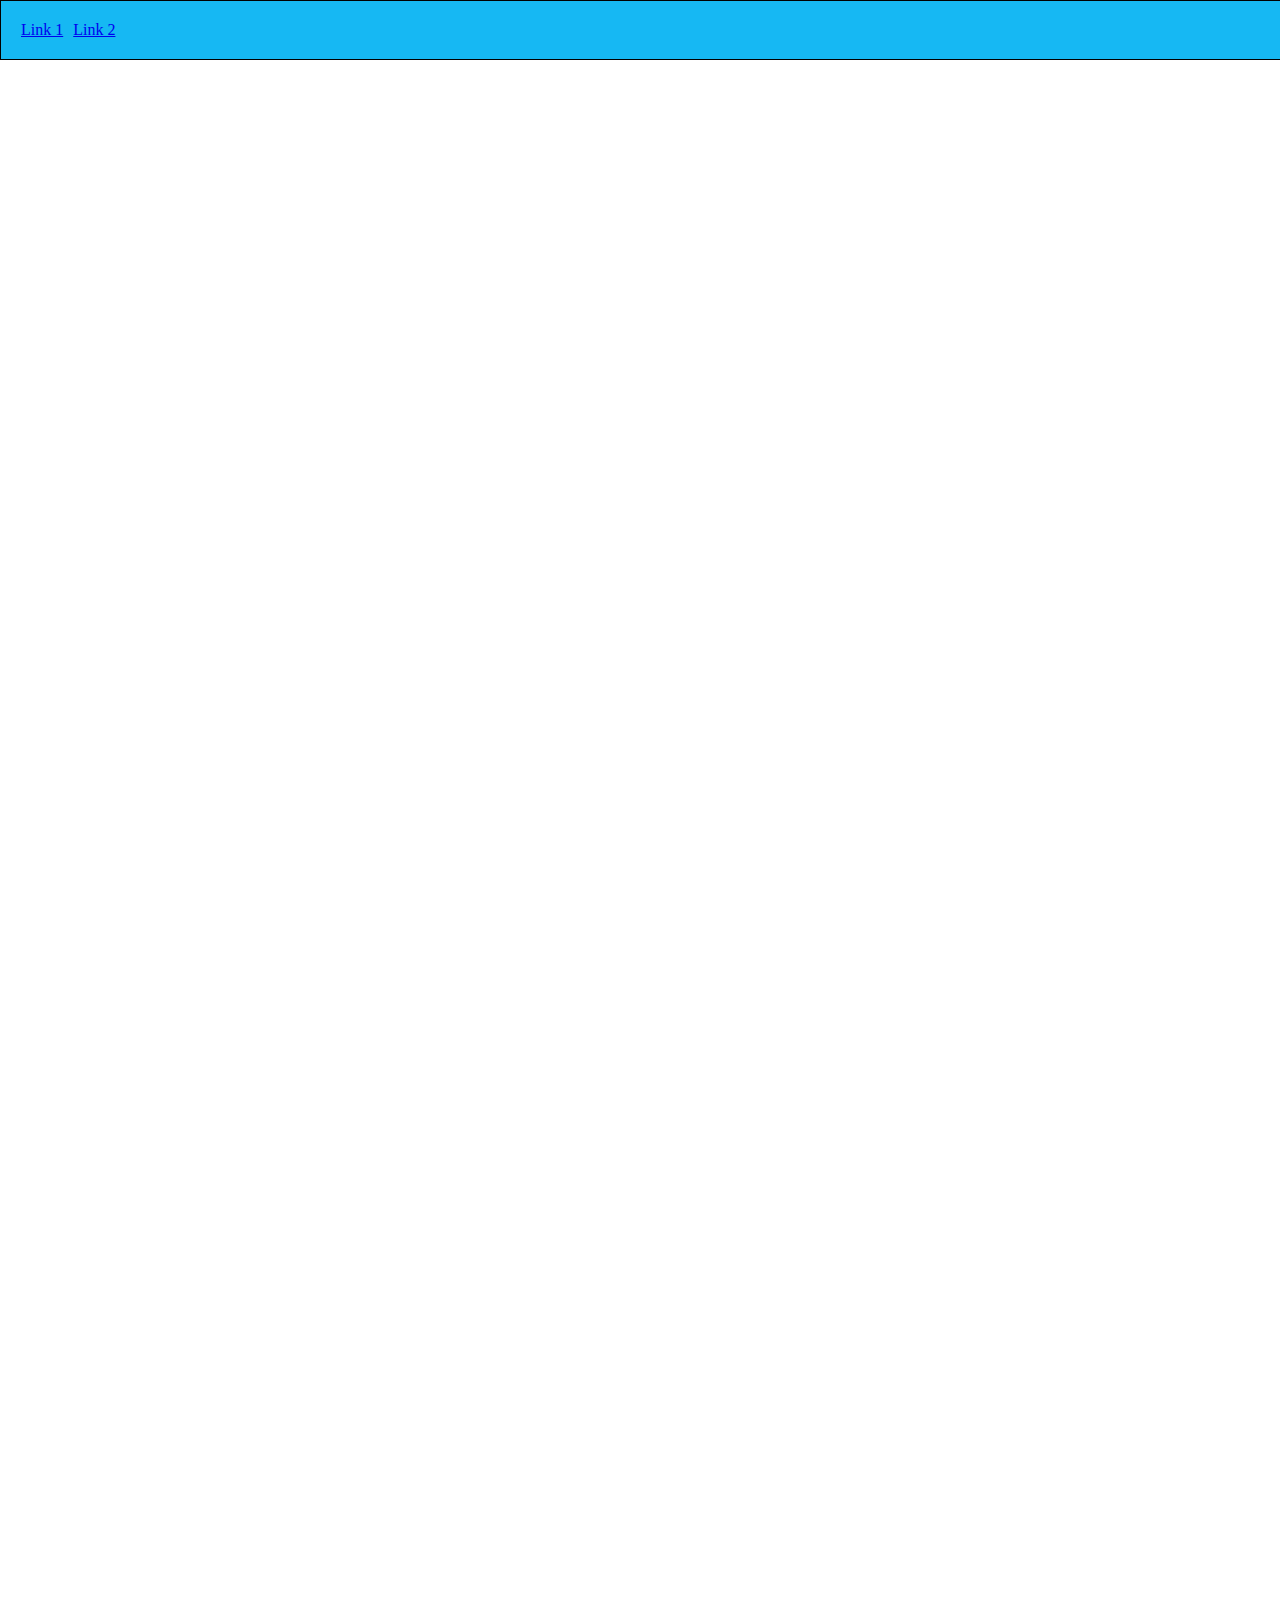
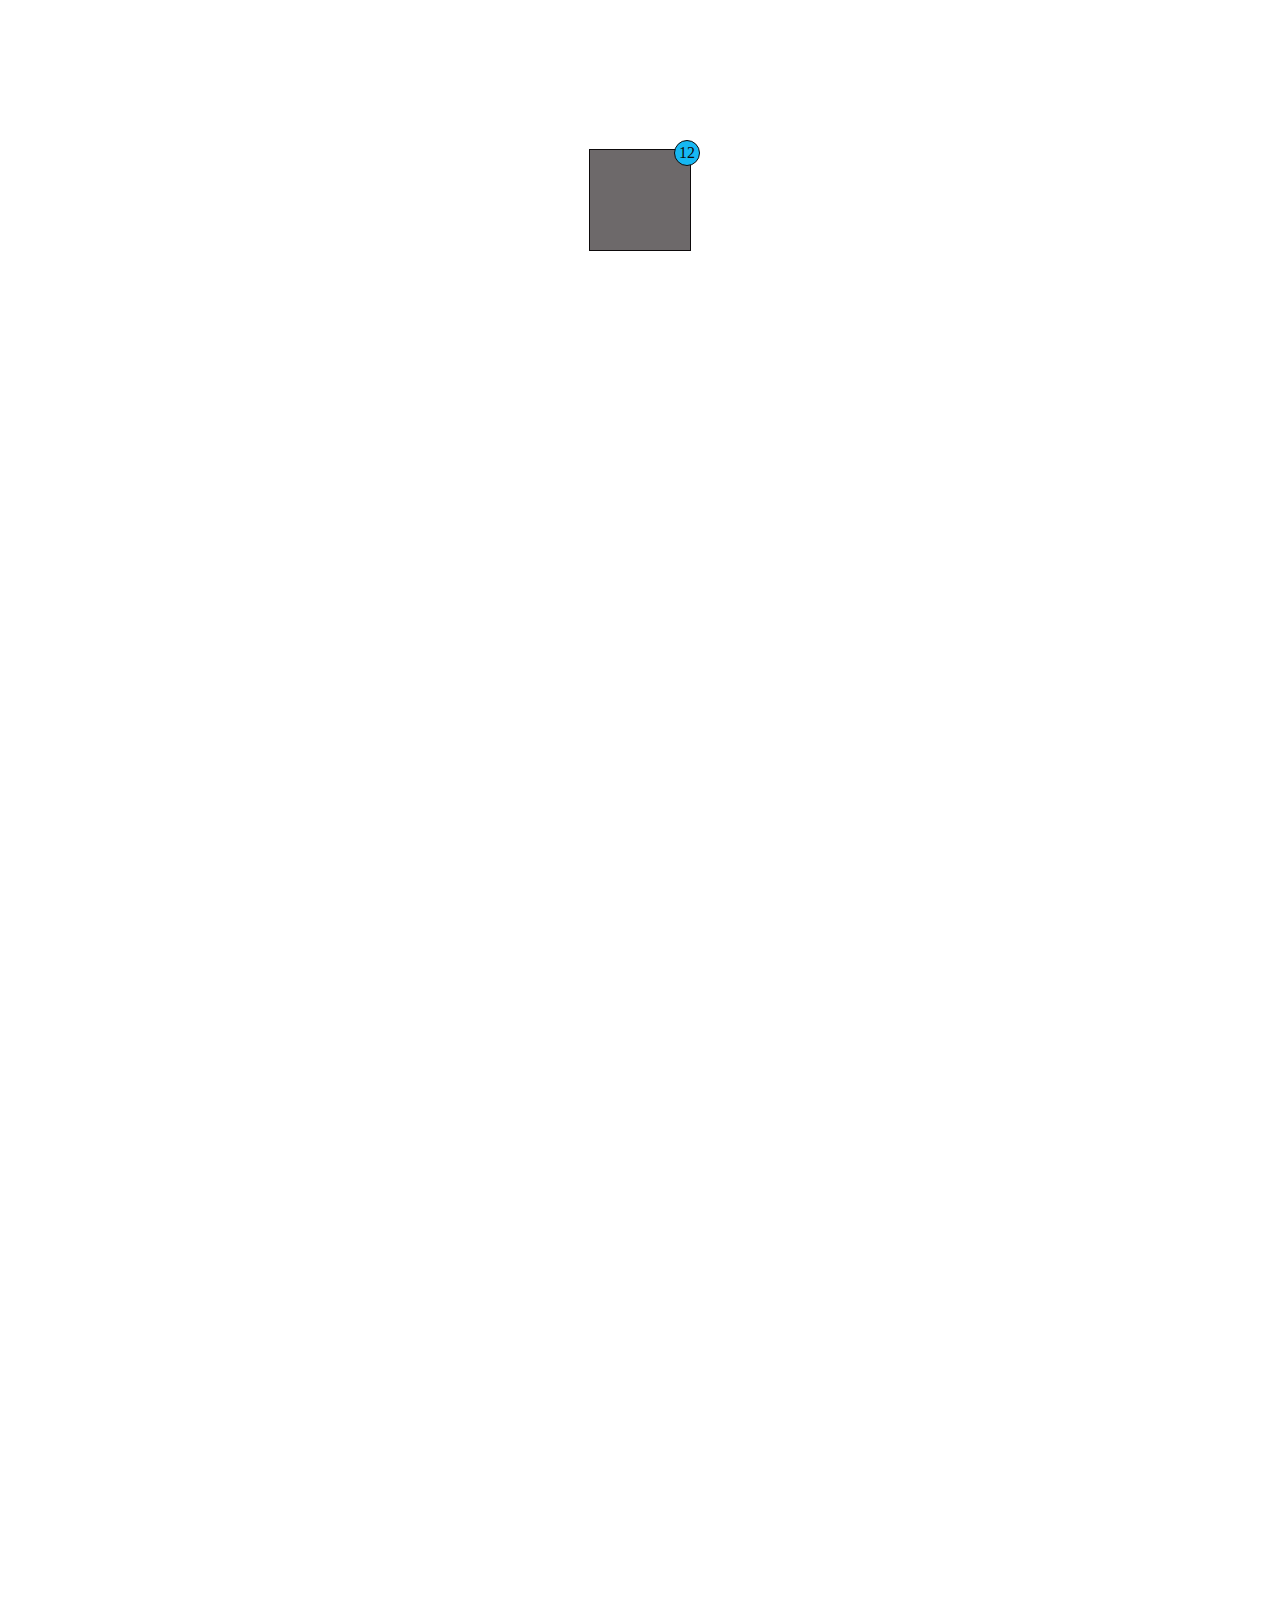
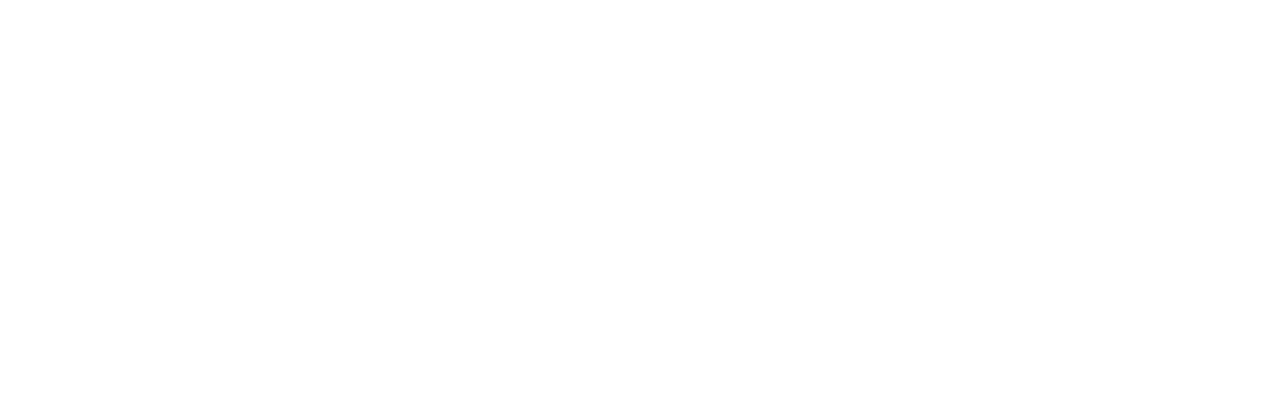
<file: Absolute/index.html>
<!DOCTYPE html>
<html lang="en">
<head>
    <meta charset="UTF-8">
    <meta name="viewport" content="width=device-width, initial-scale=1.0">
    <link rel="stylesheet" href="style.css">
    <title>Absolute</title>
</head>
<body>
    
    <nav class="menu">
        <a href="#">Link 1</a>
        <a href="#">Link 2</a>
    </nav>

    <div class="element">

        <span class="notification">12</span>
    </div>

</body>
</html>
</file>
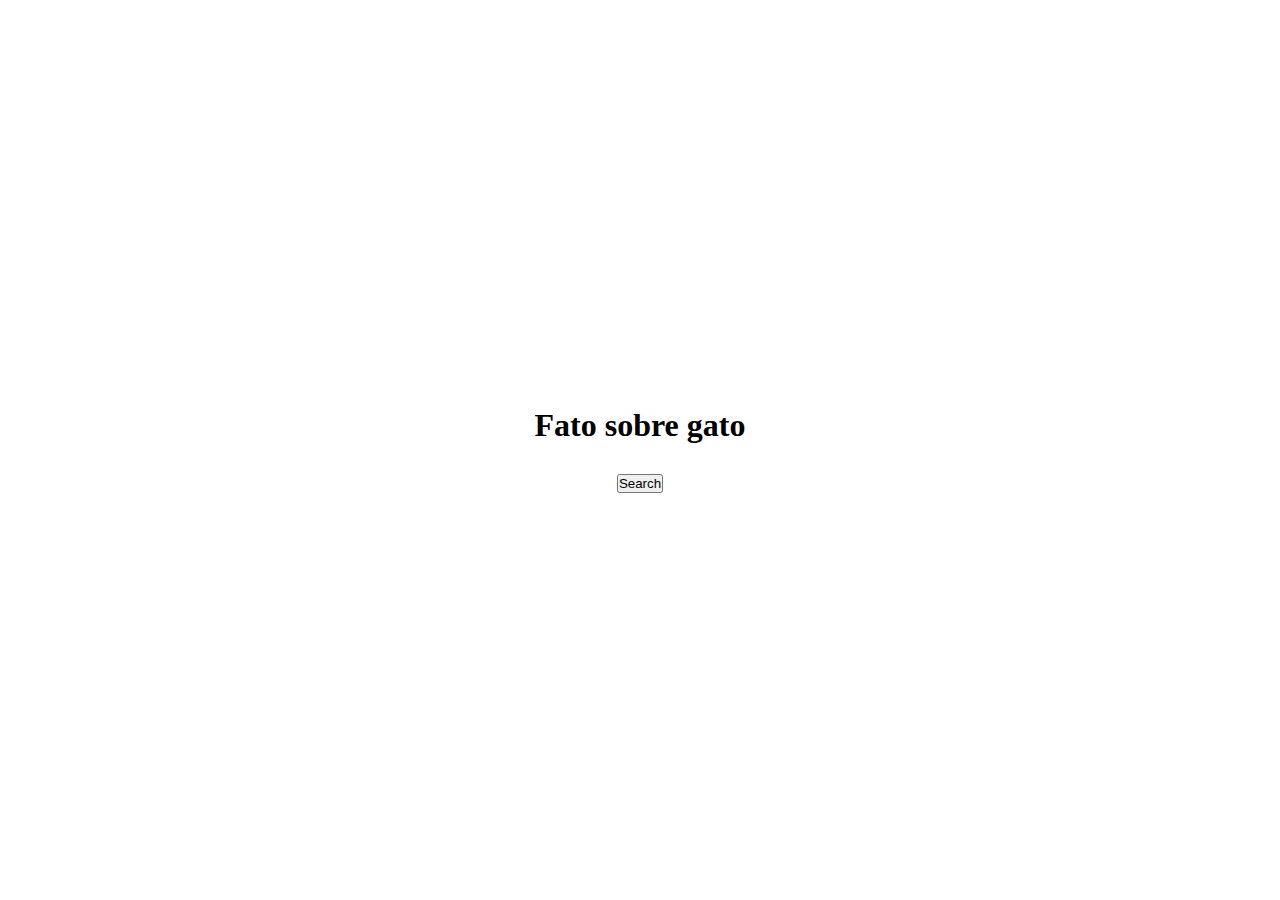
<file: Fetch/index.html>
<!DOCTYPE html>
<html lang="en">
<head>
    <meta charset="UTF-8">
    <meta name="viewport" content="width=device-width, initial-scale=1.0">
    <link rel="stylesheet" href="style.css">
    <title>Fatos sobre gatos</title>
</head>
<body>
    <div class="container">

        <h1>Fato sobre gato</h1>

        <h2 id="fact"></h2>

        <h3></h3>

        <button id="get_fact" onclick="getFactAboutCats()">Search</button>
    </div>

    <script src="cats.js"></script>
</body>
</html>
</file>
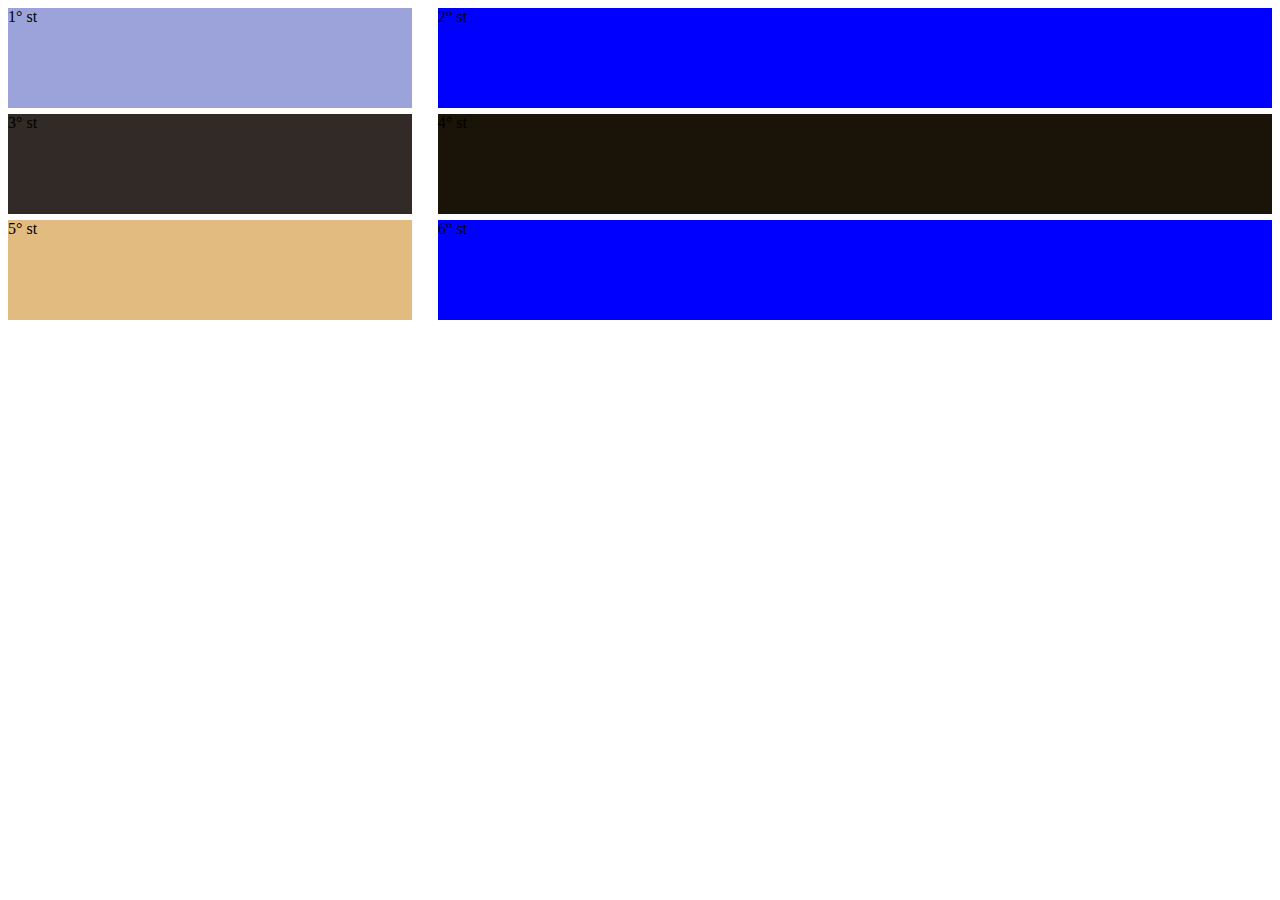
<file: Grid/index.html>
<!DOCTYPE html>
<html lang="en">
<head>
    <meta charset="UTF-8">
    <meta name="viewport" content="width=device-width, initial-scale=1.0">
    <link rel="stylesheet" href="style.css">
    <title>Grid</title>
</head>
<body>
    
    <div class="wrapper">
        <div class="box1">1° st</div>
        <div class="box2">2° st</div>
        <div class="box3">3° st</div>
        <div class="box4">4° st</div>
        <div class="box5">5° st</div>
        <div class="box6">6° st</div>
    </div>

</body>
</html>
</file>
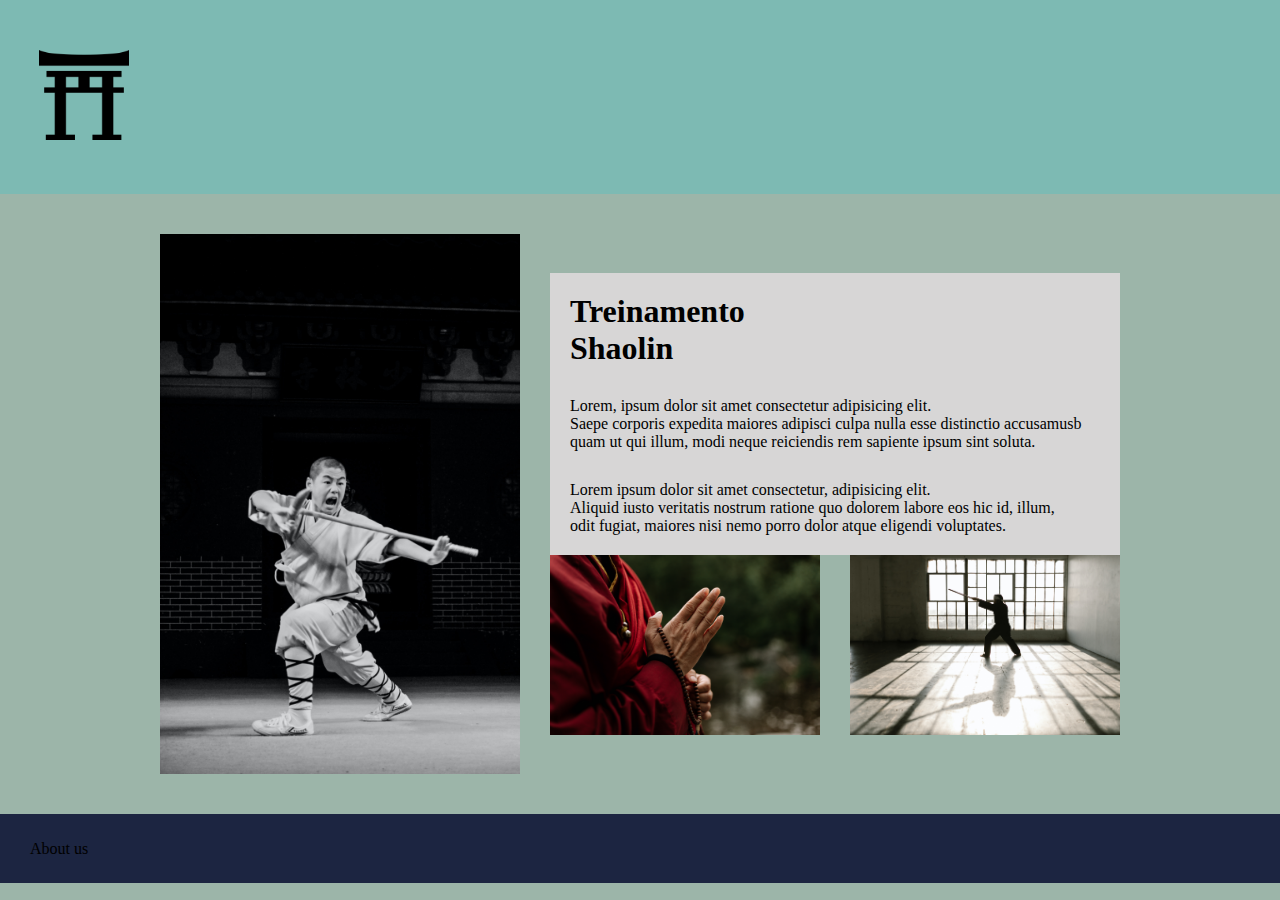
<file: Teste/Site/main.html>
<!DOCTYPE html>
<html lang="en">
<head>
    <meta charset="UTF-8">
    <meta name="viewport" content="width=device-width, initial-scale=1.0">
    <link rel="stylesheet" href="style.css">
    <title>The Shaolin Way</title>
</head>
<body>
    
    <header class="head">
        
        <img class="logo" src="Pics/temple.png" alt="Temple.png">

    </header>

  
    <main class="center">
        <img class="train" src="Pics/shaolin.jpg" alt="Shaolin.jpg">
            <div class="principal">
            
                <div class="texto">
                    <h1 class="titulo">Treinamento Shaolin</h1>

                    <p>
                        Lorem, ipsum dolor sit amet consectetur 
                        adipisicing elit. <br>Saepe corporis expedita maiores adipisci 
                        culpa nulla esse distinctio accusamusb <br>quam ut qui illum, 
                        modi neque reiciendis rem sapiente ipsum sint soluta.
                    </p>
                    
                    <p>Lorem ipsum dolor sit amet consectetur, 
                        adipisicing elit. <br> Aliquid iusto veritatis 
                        nostrum ratione quo dolorem labore eos hic id, 
                        illum, <br> odit fugiat, 
                        maiores nisi nemo porro dolor atque eligendi voluptates.
                    </p>
                </div>

                <div class="img">
                    <img class="imgrodape" src="Pics/monk.jpg" alt="Monk">
                    <img class="imgrodape" src="Pics/trainer.jpg" alt="Training guy">
                </div>
        </div>
    </main>
            
        <footer class="bot">
            <p class="contato">About us</p>
        </footer>

</body>
</html>
</file>
<file: Absolute/style.css>
*{
    padding: 0;
    margin: 0;
}

body{
 display: flex;
 height: 400vh;
 justify-content: center;
 align-items: center;
}

.menu{
    display: flex;
    flex-direction: row;
    align-items: center;
    column-gap: 10px;
    position: fixed;
    top: 0;
    left: 0;
    padding: 20px;
    background-color: #16b8f3;
    width: 100%;
    border-style: solid;
    border-width: 1px;
    z-index: 10;
}

.element{
    width: 100px;
    height: 100px;
    background-color:  #6D696A;
    border-width: 1px;
    border-color: #0D0A0B;
    border-style: solid;
    position: relative;
    
    
}

.notification{
    background-color: #16b8f3;
    color: #0D0A0B;
    width: 16px;
    height: 16px;
    padding: 4px;
    border-style: solid;
    border-width: 1px;
    border-color: #0D0A0B;
    border-radius: 50%;
    

    display: flex;
    justify-content: center;
    align-items: center;

    position: absolute;
    top: -10px;
    right: -10px;
}
</file>
<file: Fetch/style.css>
*{
    padding: 0%;
    margin: 0%;
}


.container{
    display: flex;
    height: 100vh;
    flex-direction: column;
    justify-content: center;
    align-items: center;
    gap: 10px;
}
</file>
<file: Grid/style.css>
.wrapper{
    display: grid;
    grid-template-columns: repeat(3, 1fr);
    grid-auto-rows: 100px;
    row-gap: 2%;
    column-gap: 2%;
}

.box1{
    background-color: #9CA3DB;
    grid-column-start: 1;
    grid-column-end: 2;
}

.box2{
    background-color: #0000ff;
    grid-column-start: 2;
    grid-column-end: 4;
}

  .box3{
    background-color: #322A26;
    grid-column-start: 1;
    grid-column-end: 2;
  }

  .box4{
    background-color: #191308;
    grid-column-start: 2;
    grid-column-end: 4;
  }
  
  .box5{
    background-color: #E1BB80;
    grid-column-start: 1;
    grid-column-end: 2;
  }

  .box6{
    background-color: #0000ff;
    grid-column-start: 2;
    grid-column-end: 4;
  }
</file>
<file: Teste/Site/style.css>
*{
    padding: 0;
    margin: 0;
}

body{
    background-color: #30654c7a;
    display: flex;
    flex-direction: column;
    align-items: center;
    gap: 40px;
}

.head{

    background-color: #5bc0be79;
    width: 100%;
    padding: 50px;
    padding-left: 10%;

    .logo{
        width: 90px;

    }
}

.center{
    display: flex;
    flex-direction: row;
    align-items: center;
    justify-content: center;
    column-gap: 30px;

    .train{
         width: 40vh;
    }
    .principal{
        width: 100%;
        display: flex;
        flex-direction: column;
        row-gap: 92%;
        column-gap: 40px;
        
        .texto{
            padding: 20px;
            background-color: #D7D6D6;
            display: flex;
            flex-direction: column;
            row-gap: 30px;
            .titulo{
                
                width: 100px;
            }
        }    
        
        .img{
            display: flex;
            flex-direction: row;
            column-gap: 30px;

            .imgrodape{
                gap: 20px;
                width: 30vh;
            }
        }    
    }
}

.bot{
    
    background-color: #1C2541;
    padding: 2%;
    width: 100%;
    height: 100%;

        .contato{
            text-shadow: 1px, black;
            padding-left: 30px;
        }
}
</file>
